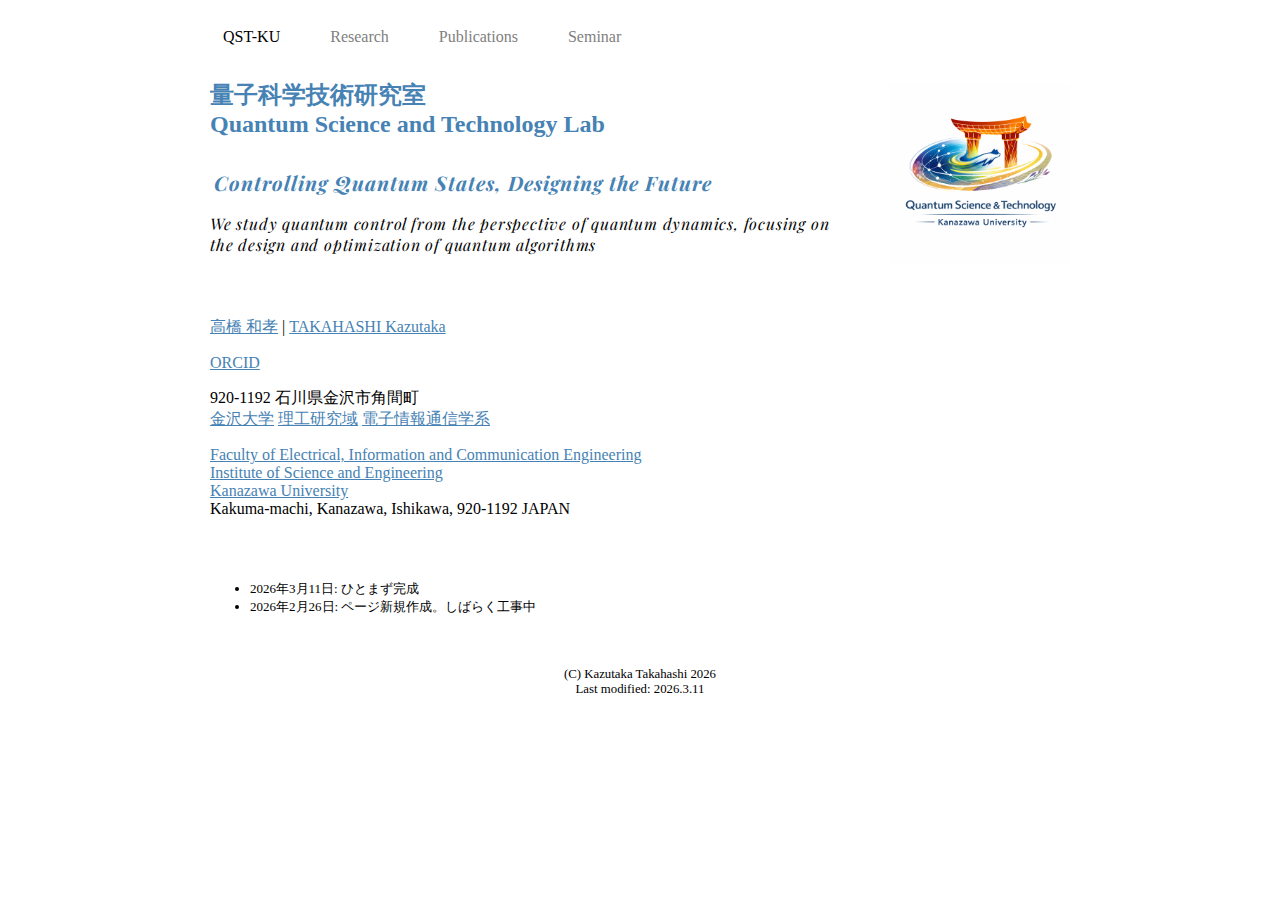
<file: index.html>
<!DOCTYPE html>
<html lang="ja">

<head>
<meta http-equiv="content-type" content="text/html; charset=UTF-8">
<meta charset="utf-8">
<link href="https://fonts.googleapis.com/css2?family=Playfair+Display:ital@0;1&display=swap" rel="stylesheet">
<title>QST-KU</title>
<link rel="stylesheet" type="text/css" href="./style.css" media="all">
<link rel="icon" href="./favicon.png" type="image/png">
</head>

<body>

<nav>
<ul>
<li><a href="./index.html" class="idx">QST-KU</a></li>
<!-- <li><a href="./member.html">Member</a></li> -->
<li><a href="./research.html">Research</a></li>
<li><a href="./publication.html">Publications</a></li>
<li><a href="./seminar.html">Seminar</a></li>
</ul>
</nav>

<aside>
<section>
<img src="./qst-ku.png"width="100%"alt="cover">
</section>
</aside>

<article>

<section>
<h1>量子科学技術研究室<br>Quantum Science and Technology Lab</h1>

<h2><span class="script">Controlling Quantum States, Designing the Future</span></h2>

<p>
<span class="script">We study quantum control from the perspective of quantum dynamics, focusing on the design and optimization of quantum algorithms</span>
</p>

</section>

<section>
<p><a href="https://ridb.kanazawa-u.ac.jp/public/detail.php?id=11724&page=1&org2_cd=341600">高橋 和孝</a> | <a href="https://ridb.kanazawa-u.ac.jp/public/detail_en.php?id=11724&page=1&org2_cd=341600">TAKAHASHI Kazutaka</a></p>

<p><a href="https://orcid.org/0000-0001-7321-2571">ORCID</a></p>

<p>
920-1192 石川県金沢市角間町<br>
<a href="https://www.kanazawa-u.ac.jp">金沢大学</a> <a href="https://www.se.kanazawa-u.ac.jp/">理工研究域</a> <a href="https://eic.se.kanazawa-u.ac.jp/">電子情報通信学系</a><br>
</p>
<p>
<a href="https://eic.se.kanazawa-u.ac.jp/en/">Faculty of Electrical, Information and Communication Engineering</a><br>
<a href="https://www.se.kanazawa-u.ac.jp/en">Institute of Science and Engineering</a><br>
<a href="https://www.kanazawa-u.ac.jp/en/">Kanazawa University</a><br>
Kakuma-machi, Kanazawa, Ishikawa, 920-1192 JAPAN<br>
</p>

</section>

<section>
<p><font size="-1">
<ul>
<li>2026年3月11日: ひとまず完成</li>
<li>2026年2月26日: ページ新規作成。しばらく工事中</li>
</ul>
</font>
</p>

</section>




</article>


<footer>
(C) Kazutaka Takahashi 2026<br>
Last modified: 2026.3.11
</footer>

</body>
</html>
</file>
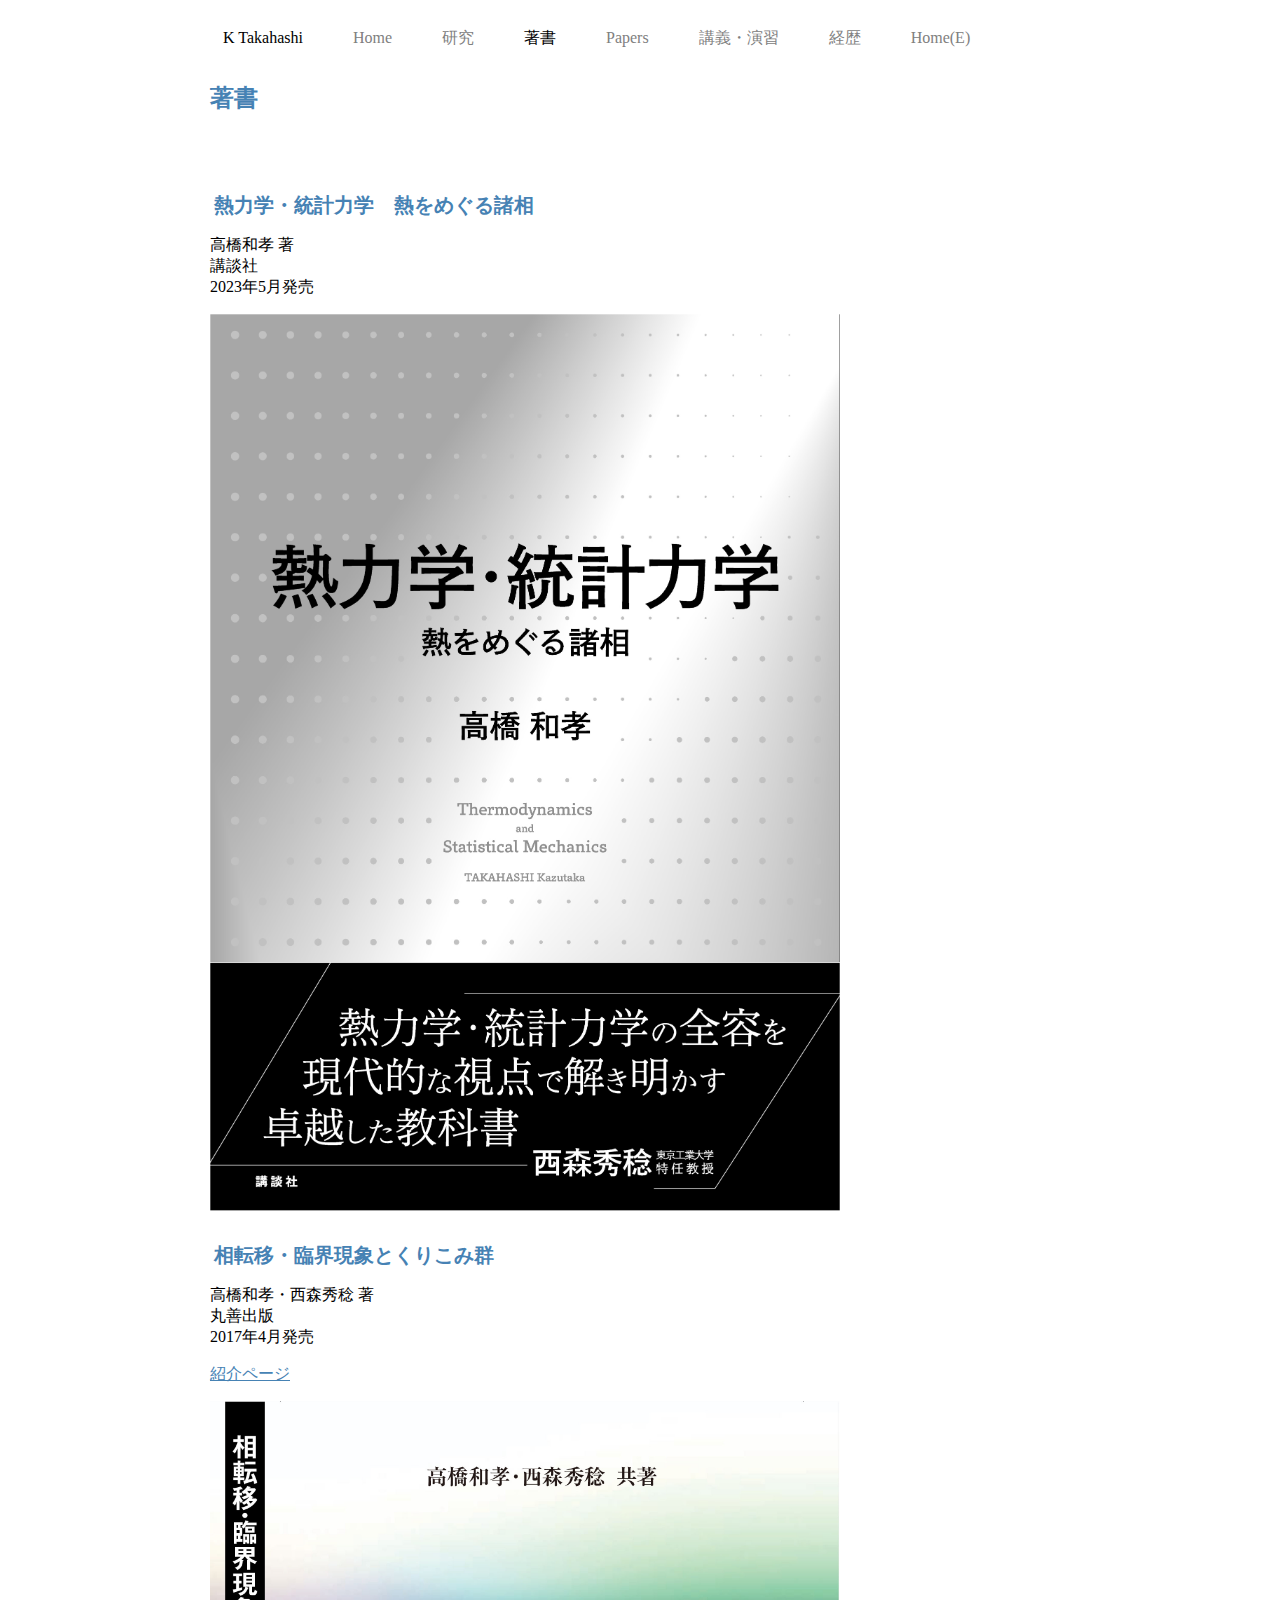
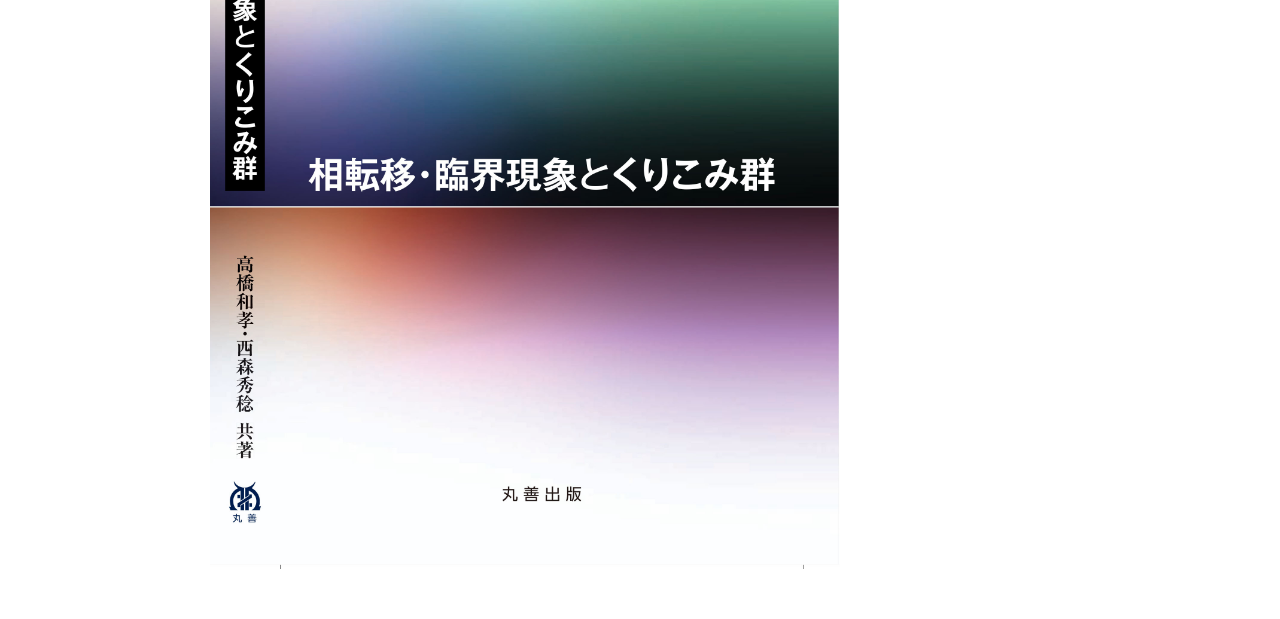
<file: book.html>
<!DOCTYPE html>
<html lang="ja">

<head>
<meta http-equiv="content-type" content="text/html; charset=UTF-8">
<meta charset="utf-8">
<title>K Takahashi</title>
<link rel="stylesheet" type="text/css" href="./style.css" media="all">
</head>

<body>

<nav>
<ul>
<li>K Takahashi</li>
<li><a href="./index.html">Home</a></li>
<li><a href="./research.html">研究</a></li>
<li><a href="./book.html" class="idx">著書</a></li>
<li><a href="./paper.html">Papers</a></li>
<li><a href="./teaching.html">講義・演習</a></li>
<li><a href="./cv.html">経歴</a></li>
<li><a href="./index-e.html">Home(E)</a></li>
</ul>
</nav>




<article>

<section>
<h1>著書</h1>
</section>

<section>

<h2>熱力学・統計力学　熱をめぐる諸相</h2>

<p>
高橋和孝 著<br>
講談社<br>
2023年5月発売
</p>
<p>
<img src="./tsbook.jpg"width="100%"alt="cover">
</p>


<h2>相転移・臨界現象とくりこみ群</h2>

<p>
高橋和孝・西森秀稔 著<br>
丸善出版<br>
2017年4月発売
</p>
<p>
<a href="./rg/">紹介ページ</a>
</p>
<p>
<img src="./rgbook.jpg"width="100%"alt="cover">
</p>


</section>

</article>



</body>
</html>
</file>
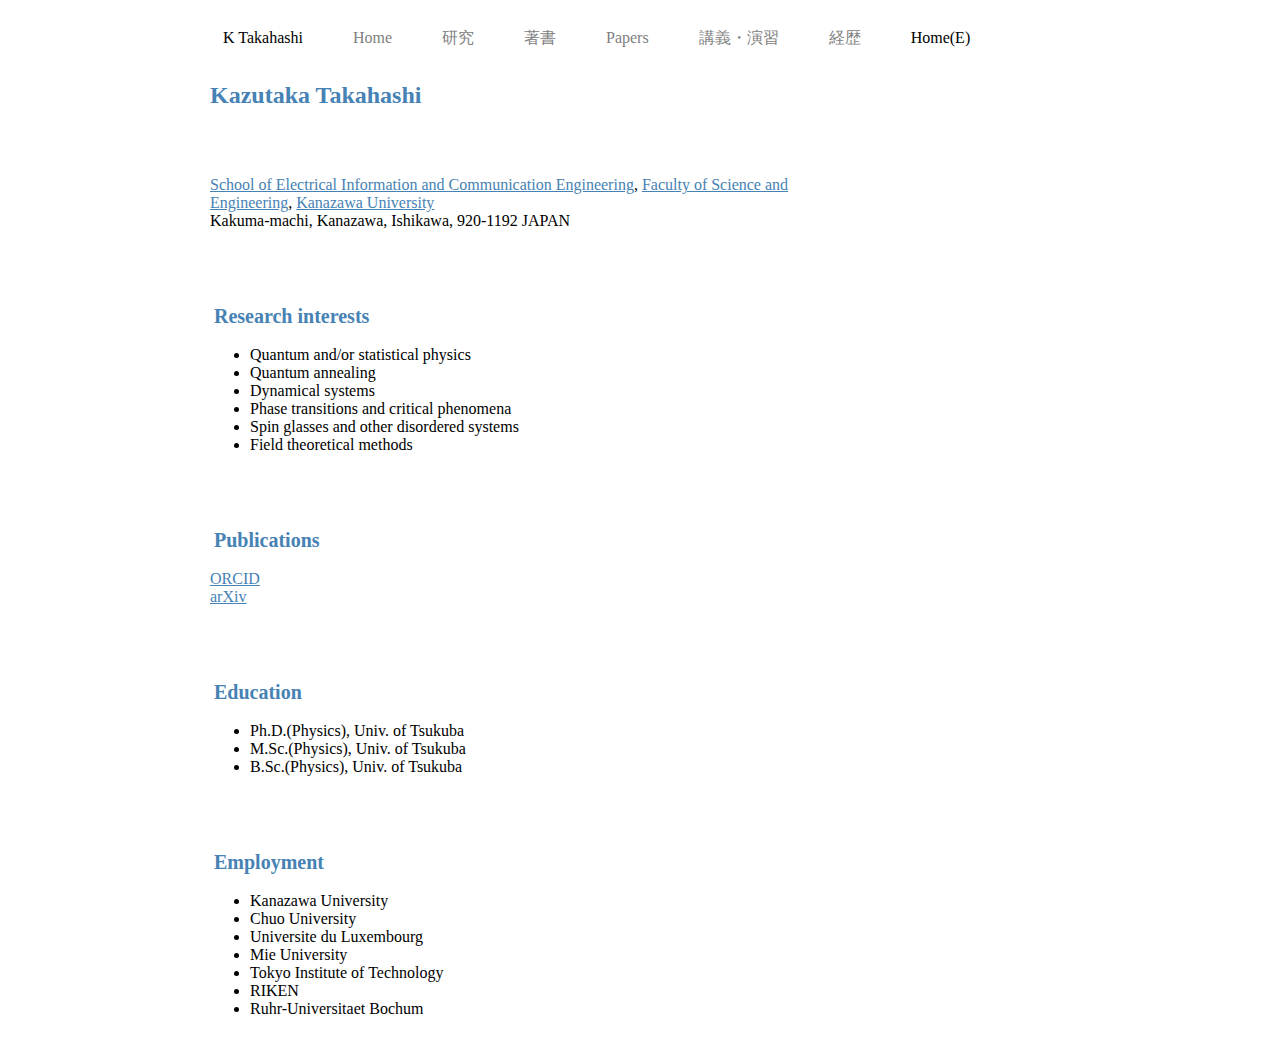
<file: index-e.html>
<!DOCTYPE html>
<html lang="ja">

<head>
<meta http-equiv="content-type" content="text/html; charset=UTF-8">
<meta charset="utf-8">
<title>QST at KU</title>
<link rel="stylesheet" type="text/css" href="./style.css" media="all">
</head>

<body>

<nav>
<ul>
<li>K Takahashi</li>
<li><a href="./index.html">Home</a></li>
<li><a href="./research.html">研究</a></li>
<li><a href="./book.html">著書</a></li>
<li><a href="./paper.html">Papers</a></li>
<li><a href="./teaching.html">講義・演習</a></li>
<li><a href="./cv.html">経歴</a></li>
<li><a href="./index-e.html" class="idx">Home(E)</a></li>
</ul>
</nav>

<article>

<section>
<h1>Kazutaka Takahashi</h1>

</section>
<section>

<p>
<a href="https://eic.se.kanazawa-u.ac.jp/en/">School of Electrical Information and Communication Engineering</a>, 
<a href="https://www.se.kanazawa-u.ac.jp/en">Faculty of Science and Engineering</a>, 
<a href="https://www.kanazawa-u.ac.jp/en/">Kanazawa University</a><br>
Kakuma-machi, Kanazawa, Ishikawa, 920-1192 JAPAN<br>
</p>

</section>
<section>

<h2>Research interests</h2>

<p>
<ul>
<li>Quantum and/or statistical physics</li>
<li>Quantum annealing</li>
<li>Dynamical systems</li>
<li>Phase transitions and critical phenomena</li>
<li>Spin glasses and other disordered systems</li>
<li>Field theoretical methods</li>
</ul>
</p>

</section>
<section>

<h2>Publications</h2>

<p>
<a href="https://orcid.org/0000-0001-7321-2571">ORCID</a><br>
<a href="https://arxiv.org/a/takahashi_k_1.html">arXiv</a>
</p>

</section>

<section>

<h2>Education</h2>

<p>
<ul>
<li>Ph.D.(Physics), Univ. of Tsukuba</li>
<li>M.Sc.(Physics), Univ. of Tsukuba</li>
<li>B.Sc.(Physics), Univ. of Tsukuba</li>
</ul>
</p>

</section>
<section>

<h2>Employment</h2>

<p>
<ul>
<li>Kanazawa University</li>
<li>Chuo University</li>
<li>Universite du Luxembourg</li>
<li>Mie University</li>
<li>Tokyo Institute of Technology</li>
<li>RIKEN</li>
<li>Ruhr-Universitaet Bochum</li>
</ul>
</p>

</section>

</article>



</body>
</html>
</file>
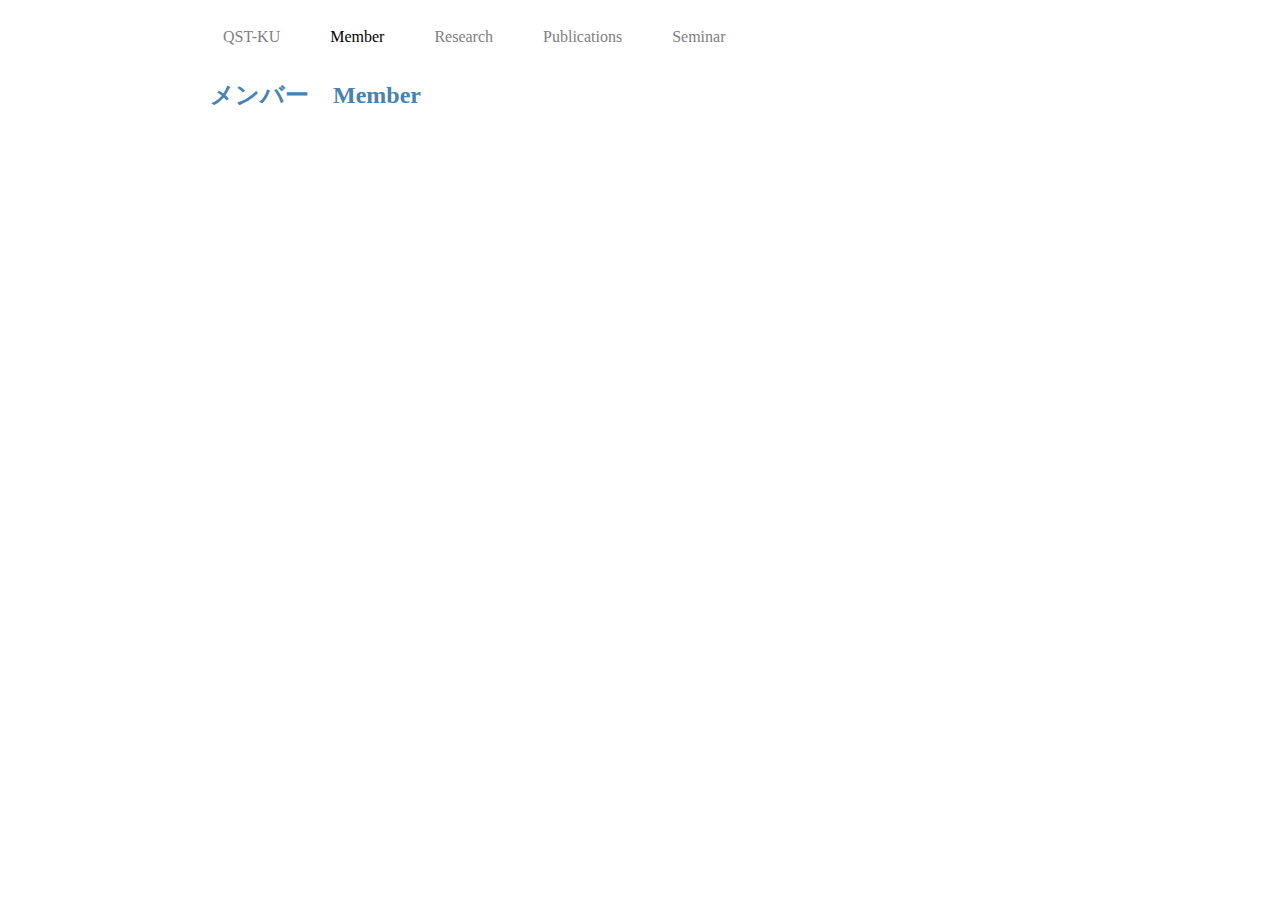
<file: member.html>
<!DOCTYPE html>
<html lang="ja">

<head>
<meta http-equiv="content-type" content="text/html; charset=UTF-8">
<meta charset="utf-8">
<title>QST-KU</title>
<link rel="stylesheet" type="text/css" href="./style.css" media="all">
<link rel="icon" href="./favicon.png" type="image/png">
</head>

<body>

<nav>
<ul>
<li><a href="./index.html">QST-KU</a></li>
<li><a href="./member.html" class="idx">Member</a></li>
<li><a href="./research.html">Research</a></li>
<li><a href="./publication.html">Publications</a></li>
<li><a href="./seminar.html">Seminar</a></li>
</ul>
</nav>


<article>

<section>
<h1>メンバー　Member</h1>

</section>


</article>



</body>
</html>
</file>
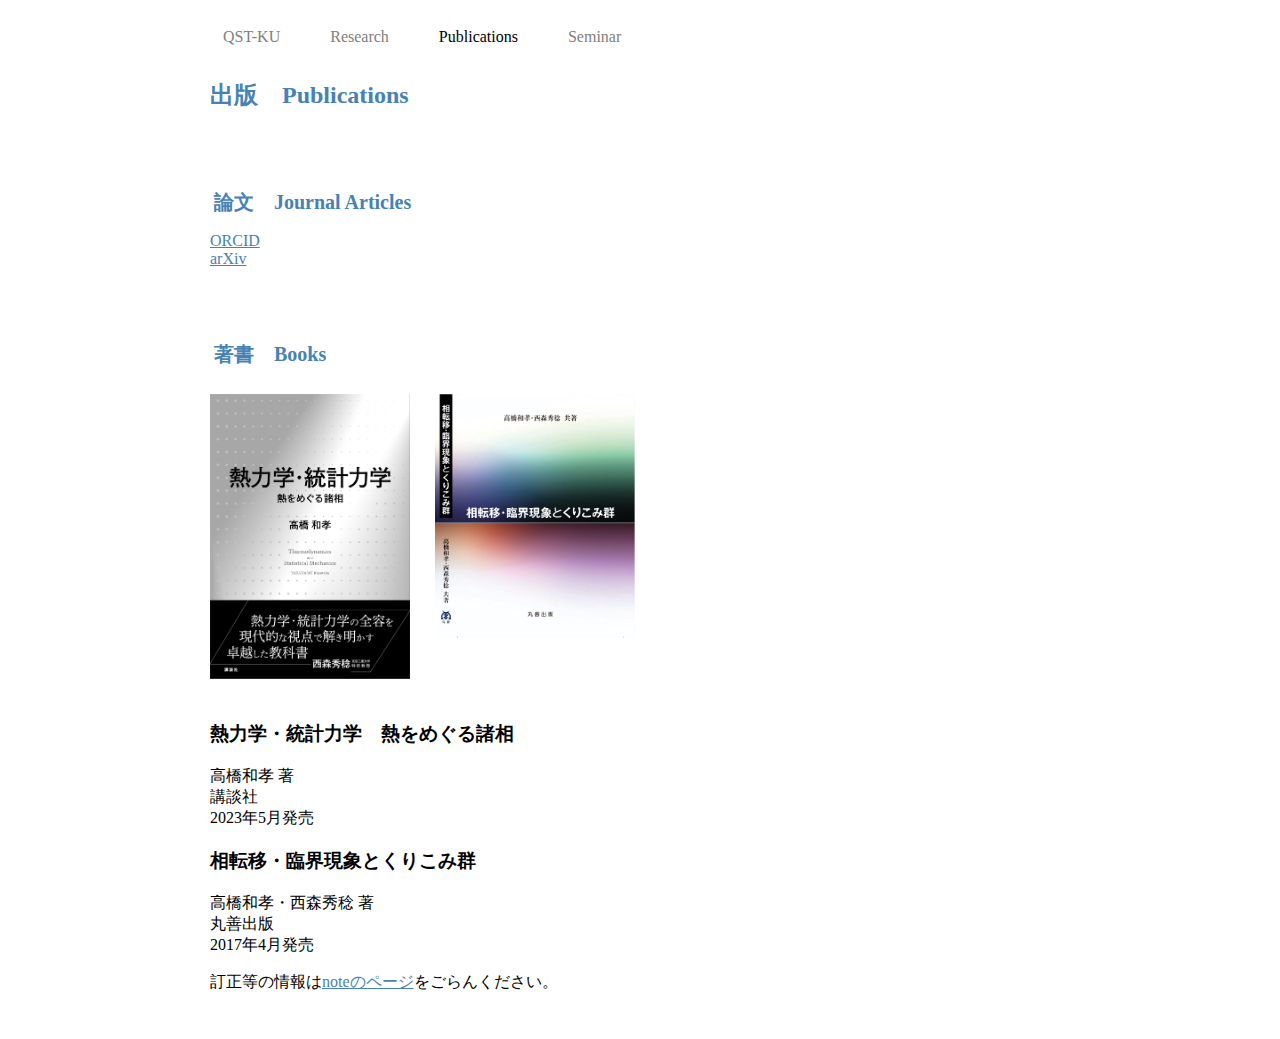
<file: publication.html>
<!DOCTYPE html>
<html lang="ja">

<head>
<meta http-equiv="content-type" content="text/html; charset=UTF-8">
<meta charset="utf-8">
<title>QST-KU</title>
<link rel="stylesheet" type="text/css" href="./style.css" media="all">
</head>

<body>

<nav>
<ul>
<li><a href="./index.html">QST-KU</a></li>
<!-- <li><a href="./member.html">Member</a></li> -->
<li><a href="./research.html">Research</a></li>
<li><a href="./publication.html" class="idx">Publications</a></li>
<li><a href="./seminar.html">Seminar</a></li>
</ul>
</nav>




<article>

<section>
<h1>出版　Publications</h1>
</section>

<section>
<h2>論文　Journal Articles</h2>

<p>
<a href="https://orcid.org/0000-0001-7321-2571">ORCID</a><br>
<a href="https://arxiv.org/a/takahashi_k_1.html">arXiv</a>
</p>

</section>

<section>
<h2>著書　Books</h2>


<div class="frame">
<img src="./tsbook.jpg"width="200"alt="tscover">
</div>
<div class="frame">
<img src="./rgbook.jpg"width="200"alt="rgcover">
</div>
<div style="clear: both;"></div>


<h3>熱力学・統計力学　熱をめぐる諸相</h3>

<p>
高橋和孝 著<br>
講談社<br>
2023年5月発売
</p>

<h3>相転移・臨界現象とくりこみ群</h3>

<p>
高橋和孝・西森秀稔 著<br>
丸善出版<br>
2017年4月発売
</p>  

<p>
訂正等の情報は<a href="https://note.com/ktaka324">noteのページ</a>をごらんください。
</p>
</section>



</article>



</body>
</html>
</file>
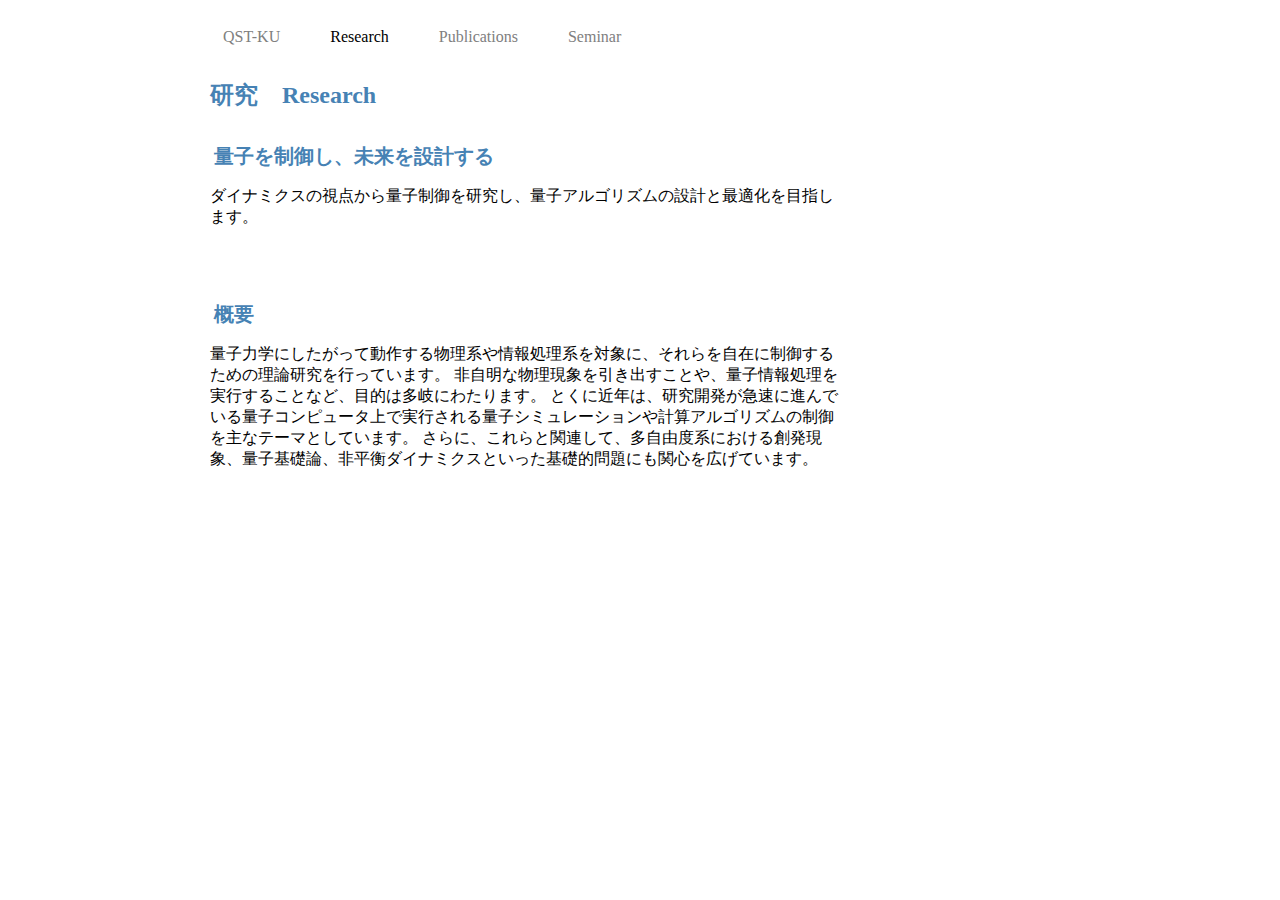
<file: research.html>
<!DOCTYPE html>
<html lang="ja">

<head>
<meta http-equiv="content-type" content="text/html; charset=UTF-8">
<meta charset="utf-8">
<link href="https://fonts.googleapis.com/css2?family=Noto+Serif+JP:wght@400&display=swap" rel="stylesheet">
<title>QST-KU</title>
<link rel="stylesheet" type="text/css" href="./style.css" media="all">
</head>

<body>

<nav>
<ul>
<li><a href="./index.html">QST-KU</a></li>
<!-- <li><a href="./member.html">Member</a></li> -->
<li><a href="./research.html" class="idx">Research</a></li>
<li><a href="./publication.html">Publications</a></li>
<li><a href="./seminar.html">Seminar</a></li>
</ul>
</nav>


<article>

<section>
<h1>研究　Research</h1>

<h2><span class="jp-serif">量子を制御し、未来を設計する</span></h2>

<p>
<span class="jp-serif">ダイナミクスの視点から量子制御を研究し、量子アルゴリズムの設計と最適化を目指します。 </span>
</p>

</section>

<section>

<h2>概要</h2>
<p>
量子力学にしたがって動作する物理系や情報処理系を対象に、それらを自在に制御するための理論研究を行っています。
非自明な物理現象を引き出すことや、量子情報処理を実行することなど、目的は多岐にわたります。
とくに近年は、研究開発が急速に進んでいる量子コンピュータ上で実行される量子シミュレーションや計算アルゴリズムの制御を主なテーマとしています。
さらに、これらと関連して、多自由度系における創発現象、量子基礎論、非平衡ダイナミクスといった基礎的問題にも関心を広げています。
</p>

</section>


</article>



</body>
</html>
</file>
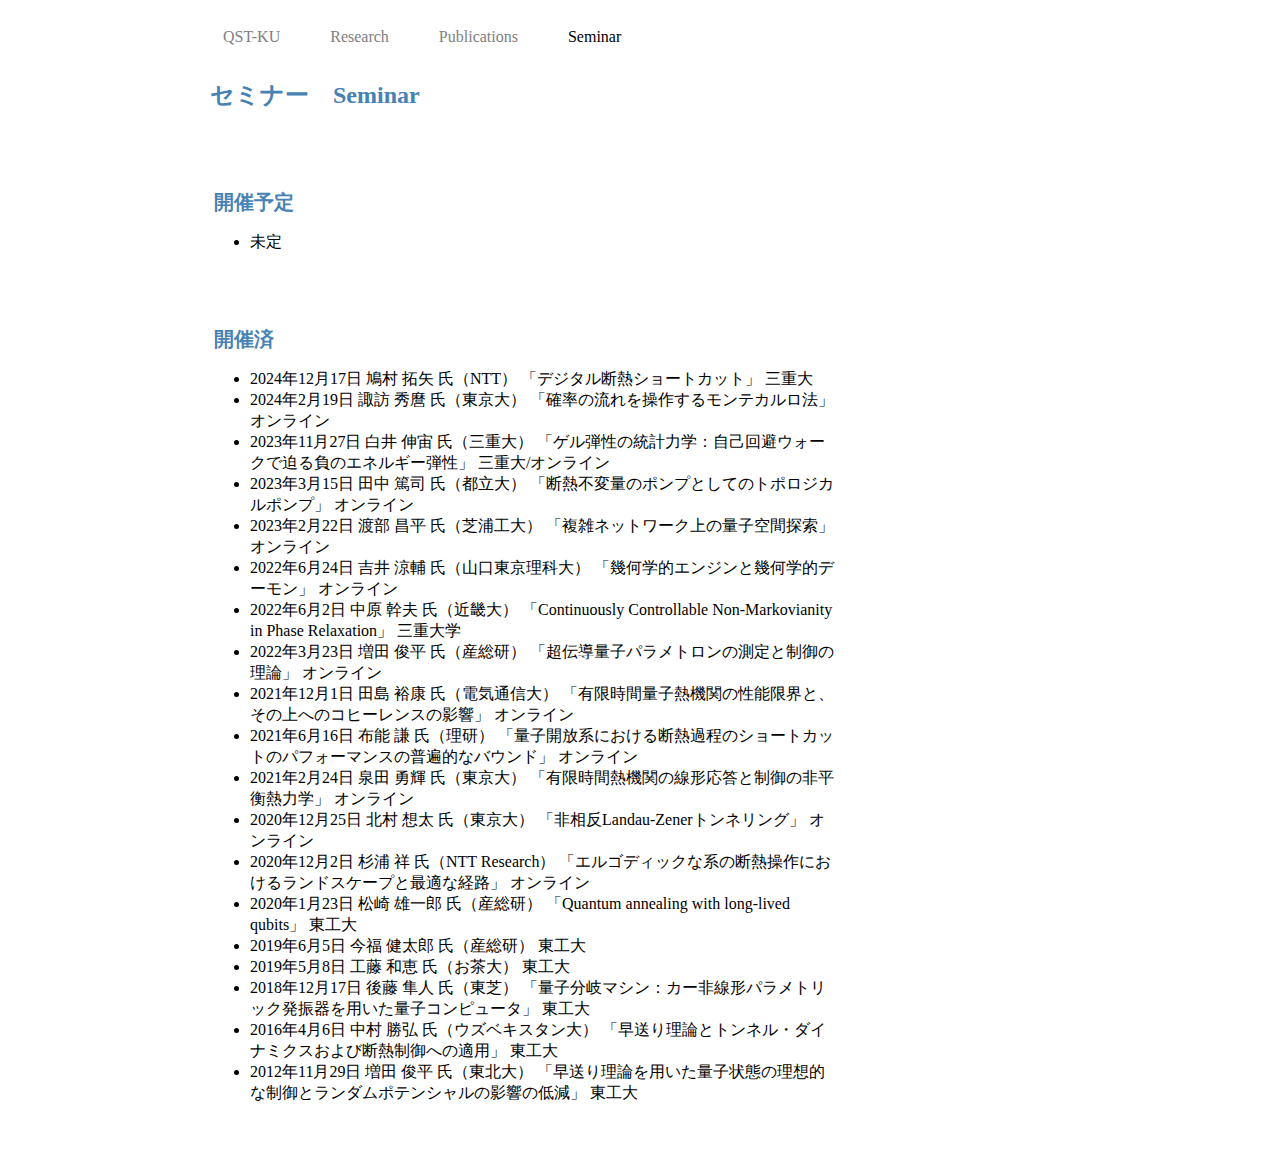
<file: seminar.html>
<!DOCTYPE html>
<html lang="ja">

<head>
<meta http-equiv="content-type" content="text/html; charset=UTF-8">
<meta charset="utf-8">
<title>QST-KU</title>
<link rel="stylesheet" type="text/css" href="./style.css" media="all">
<link rel="icon" href="./favicon.png" type="image/png">
</head>

<body>

<nav>
<ul>
<li><a href="./index.html">QST-KU</a></li>
<!-- <li><a href="./member.html">Member</a></li> -->
<li><a href="./research.html">Research</a></li>
<li><a href="./publication.html">Publications</a></li>
<li><a href="./seminar.html" class="idx">Seminar</a></li>
</ul>
</nav>


<article>

<section>
<h1>セミナー　Seminar</h1>

</section>

<section>

<h2>開催予定</h2>

<p>
<ul>
<li>未定</li>
</ul>
</p>

</section>


<section>

<h2>開催済</h2>

<p>
<ul>
<li>2024年12月17日 鳩村 拓矢 氏（NTT） 「デジタル断熱ショートカット」 三重大</li>
<li>2024年2月19日 諏訪 秀麿 氏（東京大） 「確率の流れを操作するモンテカルロ法」 オンライン</li>
<li>2023年11月27日 白井 伸宙 氏（三重大） 「ゲル弾性の統計力学：自己回避ウォークで迫る負のエネルギー弾性」 三重大/オンライン</li>
<li>2023年3月15日 田中 篤司 氏（都立大） 「断熱不変量のポンプとしてのトポロジカルポンプ」 オンライン</li>
<li>2023年2月22日 渡部 昌平 氏（芝浦工大） 「複雑ネットワーク上の量子空間探索」 オンライン</li>
<li>2022年6月24日 吉井 涼輔 氏（山口東京理科大） 「幾何学的エンジンと幾何学的デーモン」 オンライン</li>
<li>2022年6月2日 中原 幹夫 氏（近畿大） 「Continuously Controllable Non-Markovianity in Phase Relaxation」 三重大学</li>
<li>2022年3月23日 増田 俊平 氏（産総研） 「超伝導量子パラメトロンの測定と制御の理論」 オンライン</li>
<li>2021年12月1日 田島 裕康 氏（電気通信大） 「有限時間量子熱機関の性能限界と、その上へのコヒーレンスの影響」 オンライン</li>
<li>2021年6月16日 布能 謙 氏（理研） 「量子開放系における断熱過程のショートカットのパフォーマンスの普遍的なバウンド」 オンライン</li>
<li>2021年2月24日 泉田 勇輝 氏（東京大） 「有限時間熱機関の線形応答と制御の非平衡熱力学」 オンライン</li>
<li>2020年12月25日 北村 想太 氏（東京大） 「非相反Landau-Zenerトンネリング」 オンライン</li>
<li>2020年12月2日 杉浦 祥 氏（NTT Research） 「エルゴディックな系の断熱操作におけるランドスケープと最適な経路」 オンライン</li>
<li>2020年1月23日 松崎 雄一郎 氏（産総研） 「Quantum annealing with long-lived qubits」 東工大</li>
<li>2019年6月5日 今福 健太郎 氏（産総研） 東工大</li>
<li>2019年5月8日 工藤 和恵 氏（お茶大） 東工大</li>
<li>2018年12月17日 後藤 隼人 氏（東芝） 「量子分岐マシン：カー非線形パラメトリック発振器を用いた量子コンピュータ」 東工大</li>
<li>2016年4月6日 中村 勝弘 氏（ウズベキスタン大） 「早送り理論とトンネル・ダイナミクスおよび断熱制御への適用」 東工大</li>
<li>2012年11月29日 増田 俊平 氏（東北大） 「早送り理論を用いた量子状態の理想的な制御とランダムポテンシャルの影響の低減」 東工大</li>
</ul>
</p>

</section>

</article>



</body>
</html>
</file>
<file: style.css>
body {
    background:#ffffff;
    font-family: Meiryo, YuGothic, serif;
    width:900px;
    margin:20px auto;
}
nav, article, aside, section, footer {
    display:block;
}
nav, article, aside, section, footer {
   background:#ffffff;
   margin:0px 0px 10px;
   padding:10px;
}
article, aside, nav, footer {
    border-radius: 0px;
}

nav {
    background: #ffffff;
    padding:8px;
}
nav ul, nav li {
    list-style-type:none;
    display:inline;
}
nav ul{
    margin-left: -38px;
}

nav li a {
    color: #808080;
    text-decoration: none;
}
nav li {
    padding: 0 23px;
}
nav li:first-child{
    border-left:none;
}
nav li a:hover {
    color: #000000;
}

a.idx{
    color: #000000;
}


article {
    float:left;
    width:650px;
    padding: 10px;
}


section{
    border-radius: 0px;
    background: #ffffff;
}
article section:last-child{
    margin-bottom: 0px;
}


article h1{
	color: #4682b4;
    font-size: 24px;
    margin-left: -10px;
    margin-top: -10px;
    padding: 5px 10px;
}

article h2 {

    font-size: 20px;
    font-weight: bold;
	color: #4682b4;
    margin: 30px 0px 20px;
    padding: 0px;
    height: 20px;
    line-height: 20px;
    text-indent: 0.2em;
}


aside {
	float:right;
	width:200px;
}
aside section:last-child{
    margin-bottom: 0px;
}
aside h1{
    font-size: 20px;
    text-shadow: 0px 0px 2px #000;
    margin-left: -10px;
    margin-top: -10px;
    padding: 2px 5px;
    border-left:7px solid #030;
    border-bottom:1px solid #030;
}
aside ul, aside li {
    list-style-type:square;
    margin-left: -10px;
}

footer {
	clear:both;
	text-align: center;
	padding: 5px;
	font-size: 80%;
}

/* link */
a {
	color: #4682b4;
	text-decoration: underline;
}
a:hover {
	color: #4682b4;
}




.frame {
    float: left;
    margin-right: 25px;   /* ← 横の間隔を広げる */
    margin-bottom: 20px;  /* ← 下の間隔を追加 */
    margin-top: 10px;     /* ← 上にも少し余白 */
    position: relative;
}

/* 枠を付けたい時だけ使う */
.framed:after {
    position: absolute;
    content: "";
    inset: 0;
    box-shadow: inset 0 0 20px #eee;
}

.script {
    font-family: 'Playfair Display', serif;
    font-style: italic;
    letter-spacing: 0.05em;  /* 少しだけ余白を出して上品に */
}
</file>
